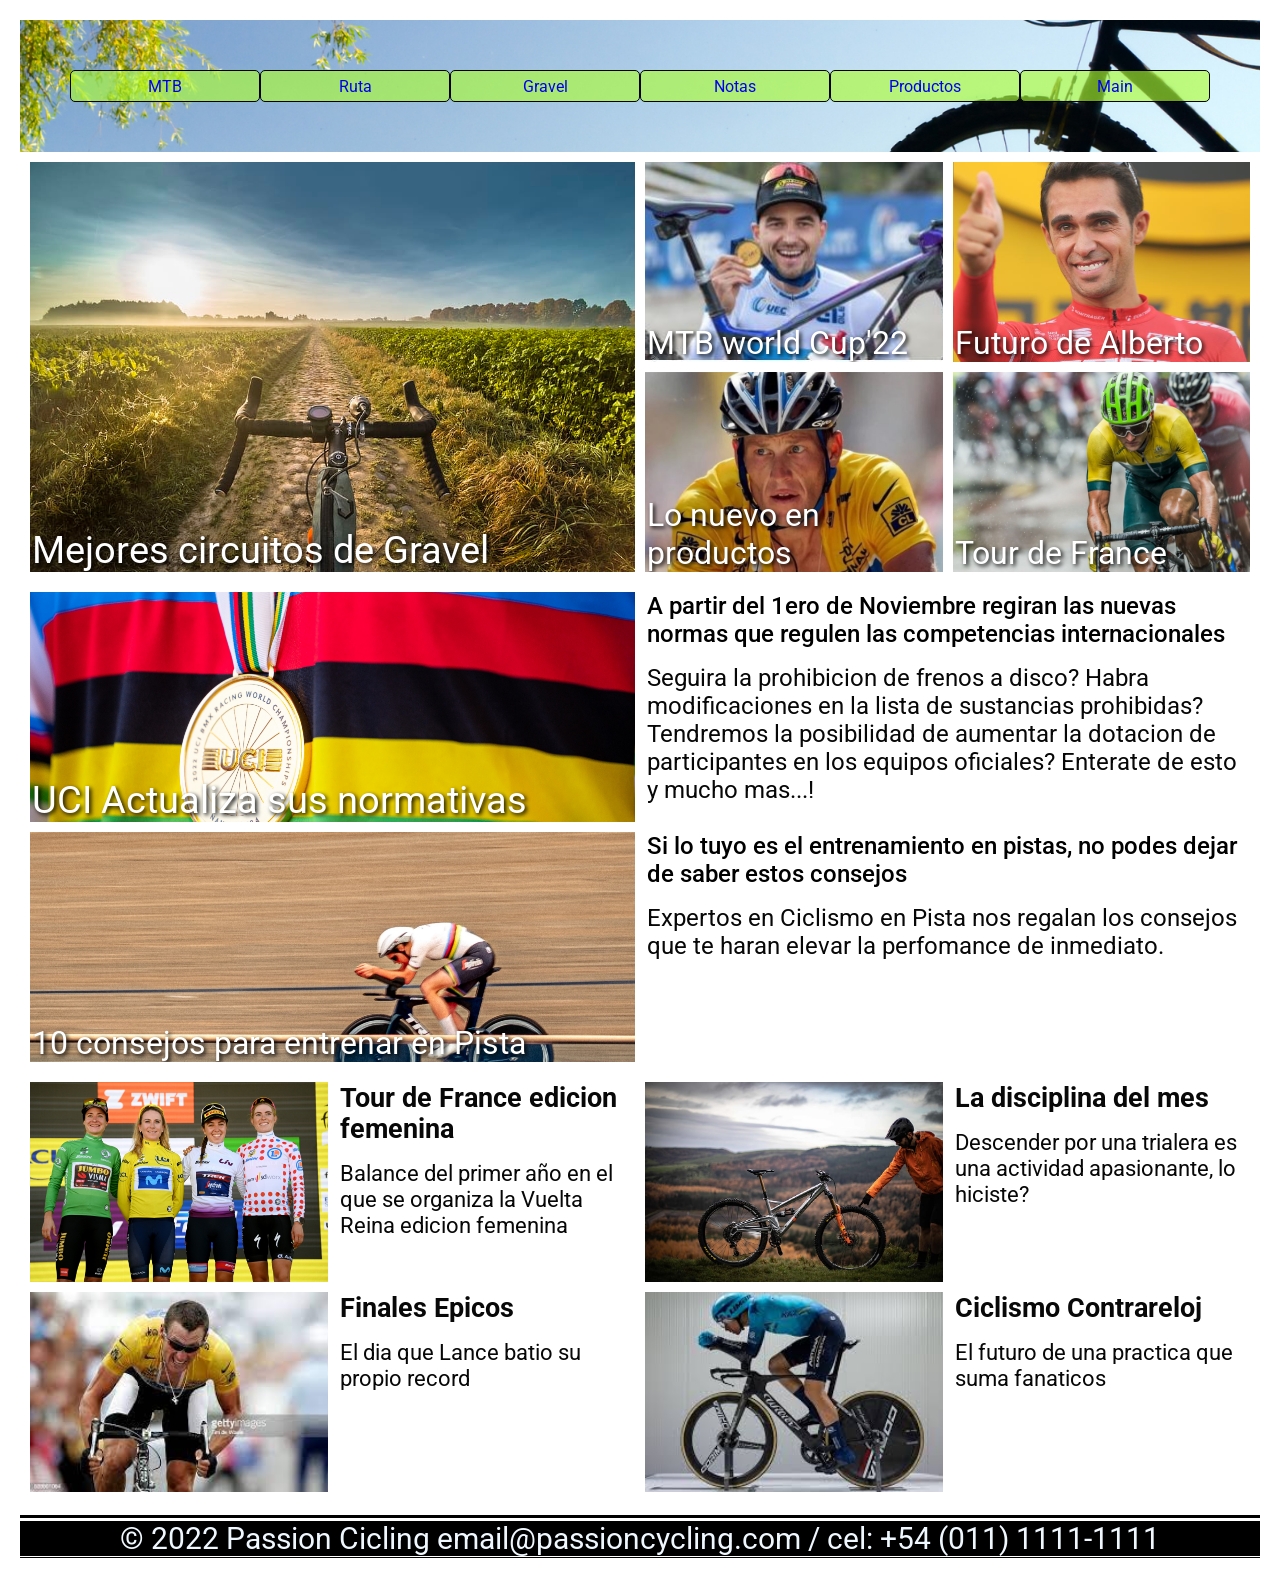
<file: index.html>
<!DOCTYPE html>
<html lang="en">
  <head>
    <meta charset="UTF-8" />
    <meta http-equiv="X-UA-Compatible" content="IE=edge" />
    <meta name="viewport" content="width=device-width, initial-scale=1.0" />
    <link rel="stylesheet" href="css/style.css" />
    <title>Passion Bikes</title>
    <link rel="shortcut icon" href="../img/cycling.png" />
    <link href="https://fonts.googleapis.com/css2?family=Crimson+Text:wght@600&family=Roboto&display=swap" rel="stylesheet">
    <meta name="descripcion" content="Todo lo que necesitas ver para estar informado acerca de lo ultimo en Ciclismo" />  
    <meta name="keywords" content="Ciclismo, cycling, biking, bicicleta, gravel, ciclismo de ruta, MTB, mountainbike, productos ciclismo, eventos ciclismo, carreras internacionales ciclsmo,  " />  
  </head>
  <body class="grid-container">
    <header>
      <nav>
        <ul class="navbar">
          <li class="indice"><a href="./html/mtb.html">MTB</a></li>
          <li class="indice"><a href="./html/ruta.html">Ruta</a></li>
          <li class="indice"><a href="./html/gravel.html">Gravel</a></li>
          <li class="indice"><a href="./html/notas.html">Notas</a></li>
          <li class="indice"><a href="./html/productos.html">Productos</a></li>
          <li class="indice"><a href="index.html">Main</a></li>
        </ul>
      </nav>
    </header>
    <!-- SECCION 1  -->
    <div class="sec1-container">
      <div class="sec1 sec1principal">
        <div class="sec1texto">
          <a href="/html/gravel.html"><p>Mejores circuitos de Gravel</p></a>
        </div>
      </div>
      <div class="sec1 sec1topleft">
        <div class="sec1texto">
          <a href="/html/mtb.html">MTB world Cup'22</a>
        </div>
      </div>
      <div class="sec1 sec1topright">
        <div class="sec1texto">
          <a href="/html/notas.html">Futuro de Alberto</a>
        </div>
      </div>
      <div class="sec1 sec1bottomleft">
        <div class="sec1texto">
          <a href="/html/productos.html">Lo nuevo en productos</a>
        </div>
      </div>
      <div class="sec1 sec1bottomright">
        <div class="sec1texto">
          <a href="/html/ruta.html">Tour de France</a>
        </div>
      </div>
    </div>

    <!-- SECCION 2 -->

    <div class="sec2-container">
      <div class="sec2 sec2izqarr">
        <div class="sec2textofoto">
          <a href="/html/ruta.html"><p>UCI Actualiza sus normativas</p></a>
        </div>
      </div>
      <div class="sec2 sec2iazqaba">
        <div class="sec2texto">
          <h2>A partir del 1ero de Noviembre regiran las nuevas normas que regulen las competencias internacionales</h2>
          <p class="texto2">Seguira la prohibicion de frenos a disco? Habra modificaciones en la lista de sustancias prohibidas? Tendremos la posibilidad de aumentar la dotacion de participantes en los equipos oficiales? Enterate de esto y mucho mas...!</p>
        </div>
      </div>
      <div class="sec2 sec2derechoarr">
        <div class="sec2textofoto">
          <a href="/html/notas.html">10 consejos para entrenar en Pista</a>
        </div>
      </div>
      <div class="sec2 sec2derechoaba">
        <div class="sec2texto">
          <h2>Si lo tuyo es el entrenamiento en pistas, no podes dejar de saber estos consejos</h2>
          <p class="texto2">Expertos en Ciclismo en Pista nos regalan los consejos que te haran elevar la perfomance de inmediato. </p>
        </div>
      </div>
      
      </div>
    </div>

    <!-- SECCION 3 -->

    <div class="sec3-container">
      <div class="sec3 sec3izqarr">
        <div class="sec3textofoto">
          <a href="/html/ruta.html"></a>
        </div>
      </div>
      <div class="sec3 sec3izqarrt">
        <div class="sec3texto">
          <a href="/html/mtb.html"><h5>Tour de France edicion femenina</h5></a>
          <a href="/html/mtb.html"><p class="texto3">Balance del primer año en el que se organiza la Vuelta Reina edicion femenina</p></a>
        </div>
      </div>
      <div class="sec3 sec3derechoarr">
        <div class="sec3textofoto">
          <a href="/html/notas.html"></a>
        </div>
      </div>
      <div class="sec3 sec3derechoabat">
        <div class="sec3texto">
          <a href="/html/gravel.html"><h5>La disciplina del mes</h5></a>
          <a href="/html/gravel.html"><p class="texto3">Descender por una trialera es una actividad apasionante, lo hiciste?</p></a>
        </div>
      </div>
      <div class="sec3 sec3izqaba">
        <div class="sec3textofoto">
          <a href="/html/notas.html"></a>
        </div>
      </div>
        <div class="sec3 sec3iazqabat">
          <div class="sec3texto">
            <a href="/html/productos.html"><h5>Finales Epicos</h5></a>
            <a href="/html/productos.html"><p class="texto3">El dia que Lance batio su propio record</p></a>
          </div>
        </div>
        <div class="sec3 sec3derechoaba">
          <div class="sec3textofoto">
            <a href="/html/notas.html"></a>
          </div>
        </div>
        <div class="sec3 sec3derechoabat">
          <div class="sec3texto">
            <a href="/html/ruta.html"><h5>Ciclismo Contrareloj</h5></a>
            <a href="/html/ruta.html"><p class="texto3">El futuro de una practica que suma fanaticos</p></>
          </div>
        </div>
      </div>
    </div>





    <!-- FOOTER -->

    <footer class="footer">
      <div>
        © 2022 Passion Cicling email@passioncycling.com / cel: +54 (011)
        1111-1111
      </div>
    </footer>
  </body>
</html>
</file>
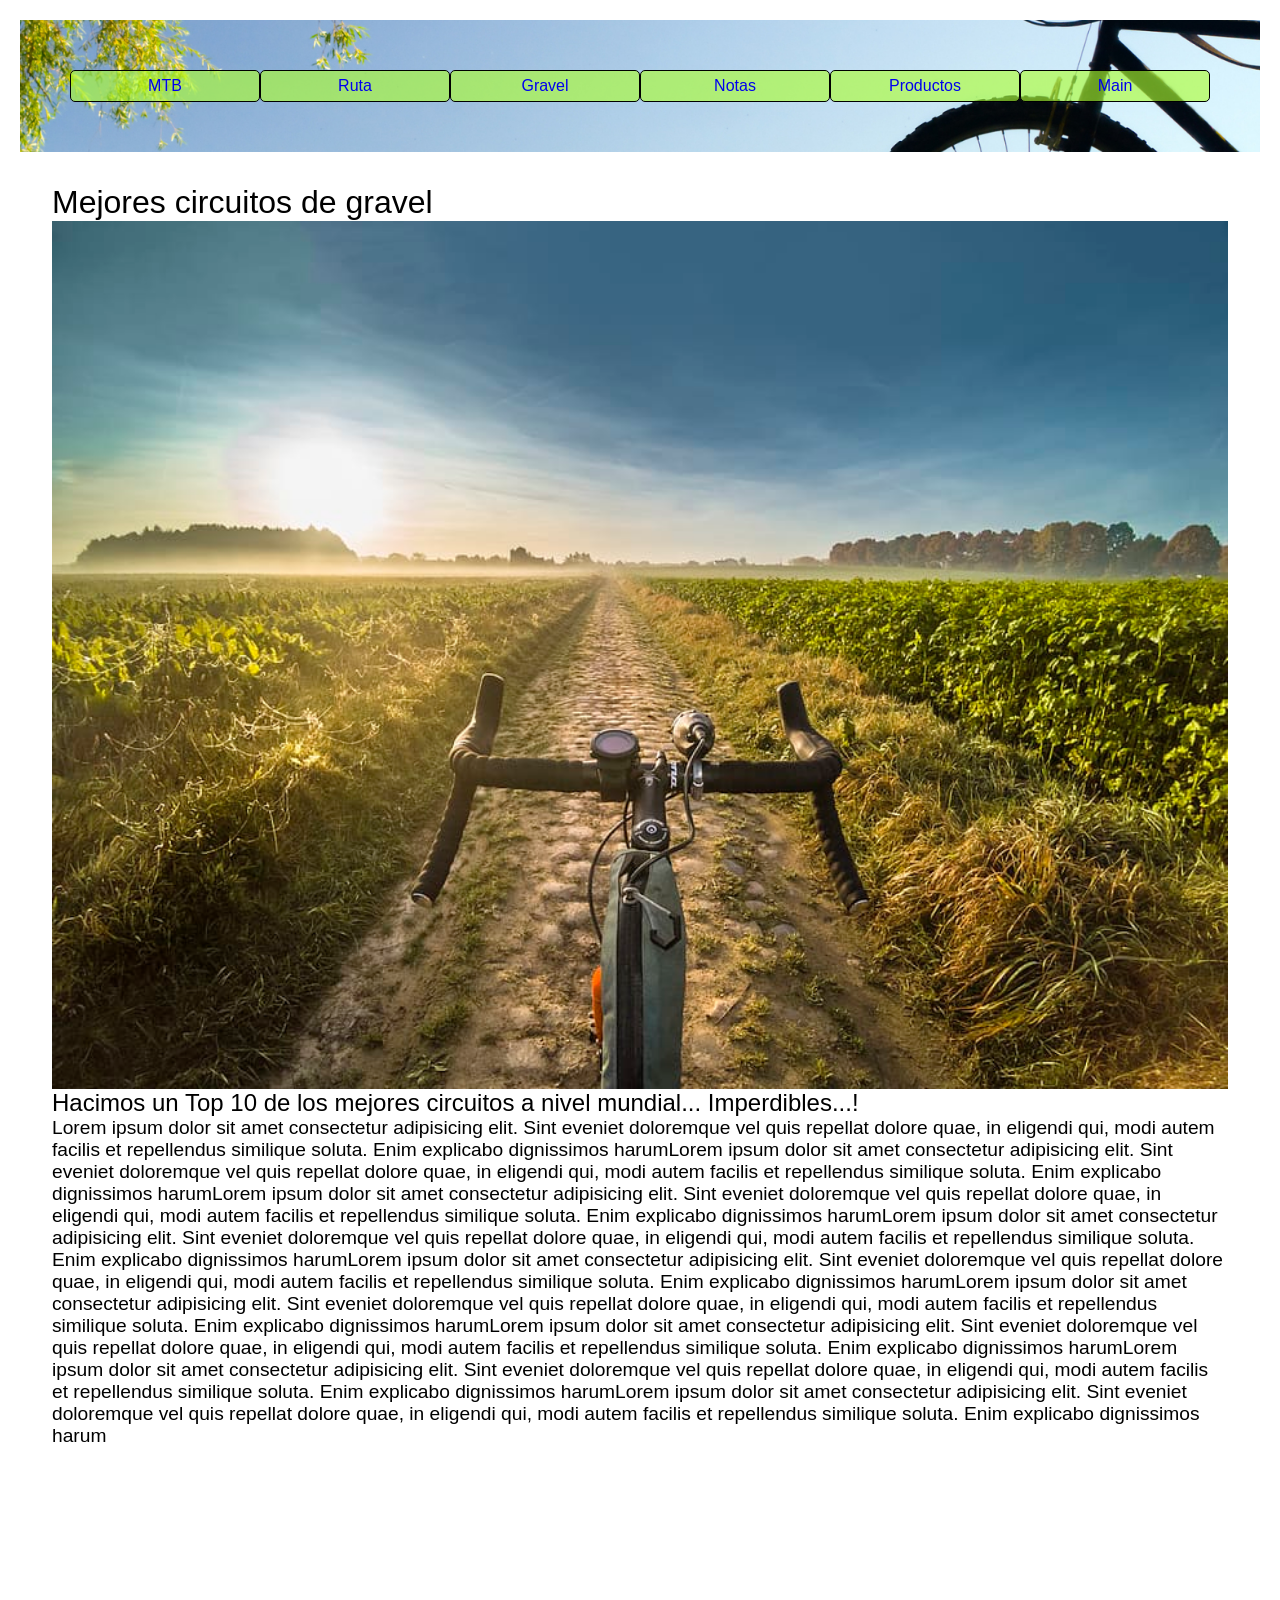
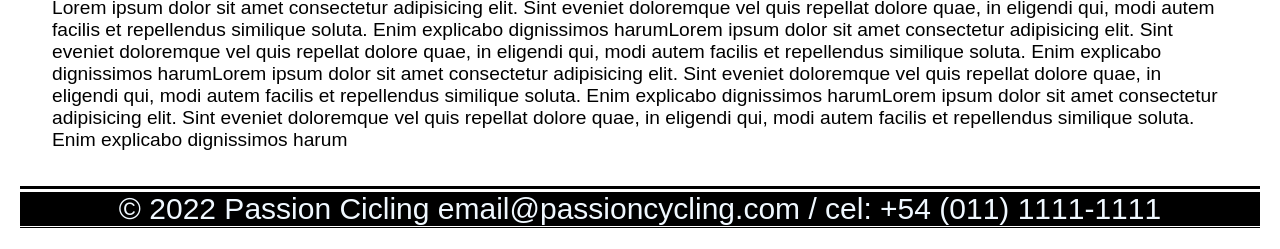
<file: html/gravel.html>
<!DOCTYPE html>
<html lang="en">
  <head>
    <meta charset="UTF-8" />
    <meta http-equiv="X-UA-Compatible" content="IE=edge" />
    <meta name="viewport" content="width=device-width, initial-scale=1.0" />
    <link rel="stylesheet" href="../css/style.css" />
    <title>Gravel</title>
    <link rel="shortcut icon" href="../img/cycling.png" />
    <link
      href="https://fonts.googleapis.com/css2?family=Crimson+Text:wght@600&display=swap"
      rel="stylesheet"/>
    <meta name="descripcion" content="Todo lo que necesitas ver para estar informado acerca de lo ultimo en Ciclismo" />  
    <meta name="keywords" content="Gravel, bicicletas grava, circuitos grava, circuitos gravel, componentes bicicletas grava, Ciclismo, cycling, biking, bicicleta, gravel, ciclismo de ruta, MTB, mountainbike, productos ciclismo, eventos ciclismo, carreras internacionales ciclsmo,  " />
  </head>
  <body class="grid-container">
    <header>
      <nav>
        <ul class="navbar">
          <li class="indice"><a href="mtb.html">MTB</a></li>
          <li class="indice"><a href="ruta.html">Ruta</a></li>
          <li class="indice"><a href="gravel.html">Gravel</a></li>
          <li class="indice"><a href="notas.html">Notas</a></li>
          <li class="indice"><a href="productos.html">Productos</a></li>
          <li class="indice"><a href="../index.html">Main</a></li>
        </ul>
      </nav>
    </header>
        <!-- NOTA 1  -->
 <div class="nota">
  <h1>Mejores circuitos de gravel</h1>  
  <img class="notaimg" src="../img/gravel.jpg" alt="">
  <h2>Hacimos un Top 10 de los mejores circuitos a nivel mundial... Imperdibles...!</h2>
  <p class="notatext"> Lorem ipsum dolor sit amet consectetur adipisicing elit. Sint eveniet doloremque vel quis repellat dolore quae, in eligendi qui, modi autem facilis et repellendus similique soluta. Enim explicabo dignissimos harumLorem ipsum dolor sit amet consectetur adipisicing elit. Sint eveniet doloremque vel quis repellat dolore quae, in eligendi qui, modi autem facilis et repellendus similique soluta. Enim explicabo dignissimos harumLorem ipsum dolor sit amet consectetur adipisicing elit. Sint eveniet doloremque vel quis repellat dolore quae, in eligendi qui, modi autem facilis et repellendus similique soluta. Enim explicabo dignissimos harumLorem ipsum dolor sit amet consectetur adipisicing elit. Sint eveniet doloremque vel quis repellat dolore quae, in eligendi qui, modi autem facilis et repellendus similique soluta. Enim explicabo dignissimos harumLorem ipsum dolor sit amet consectetur adipisicing elit. Sint eveniet doloremque vel quis repellat dolore quae, in eligendi qui, modi autem facilis et repellendus similique soluta. Enim explicabo dignissimos harumLorem ipsum dolor sit amet consectetur adipisicing elit. Sint eveniet doloremque vel quis repellat dolore quae, in eligendi qui, modi autem facilis et repellendus similique soluta. Enim explicabo dignissimos harumLorem ipsum dolor sit amet consectetur adipisicing elit. Sint eveniet doloremque vel quis repellat dolore quae, in eligendi qui, modi autem facilis et repellendus similique soluta. Enim explicabo dignissimos harumLorem ipsum dolor sit amet consectetur adipisicing elit. Sint eveniet doloremque vel quis repellat dolore quae, in eligendi qui, modi autem facilis et repellendus similique soluta. Enim explicabo dignissimos harumLorem ipsum dolor sit amet consectetur adipisicing elit. Sint eveniet doloremque vel quis repellat dolore quae, in eligendi qui, modi autem facilis et repellendus similique soluta. Enim explicabo dignissimos harum</p>
  <iframe class="notavid" width="1675" height="668" src="https://www.youtube.com/embed/Bcrky9sw02w" title="You'll Want A Gravel Bike After Watching This" frameborder="0" allow="accelerometer; autoplay; clipboard-write; encrypted-media; gyroscope; picture-in-picture" allowfullscreen></iframe>
  <p class="notatext"> Lorem ipsum dolor sit amet consectetur adipisicing elit. Sint eveniet doloremque vel quis repellat dolore quae, in eligendi qui, modi autem facilis et repellendus similique soluta. Enim explicabo dignissimos harumLorem ipsum dolor sit amet consectetur adipisicing elit. Sint eveniet doloremque vel quis repellat dolore quae, in eligendi qui, modi autem facilis et repellendus similique soluta. Enim explicabo dignissimos harumLorem ipsum dolor sit amet consectetur adipisicing elit. Sint eveniet doloremque vel quis repellat dolore quae, in eligendi qui, modi autem facilis et repellendus similique soluta. Enim explicabo dignissimos harumLorem ipsum dolor sit amet consectetur adipisicing elit. Sint eveniet doloremque vel quis repellat dolore quae, in eligendi qui, modi autem facilis et repellendus similique soluta. Enim explicabo dignissimos harum</p>
 </div>
    <!-- NOTA 2 -->
    <!-- NOTA 3 -->
    <!-- NOTA 4 -->

    <footer class="footer">
      <div>
        © 2022 Passion Cicling email@passioncycling.com / cel: +54 (011)
        1111-1111
      </div>
    </footer>
  </body>
</html>
</file>
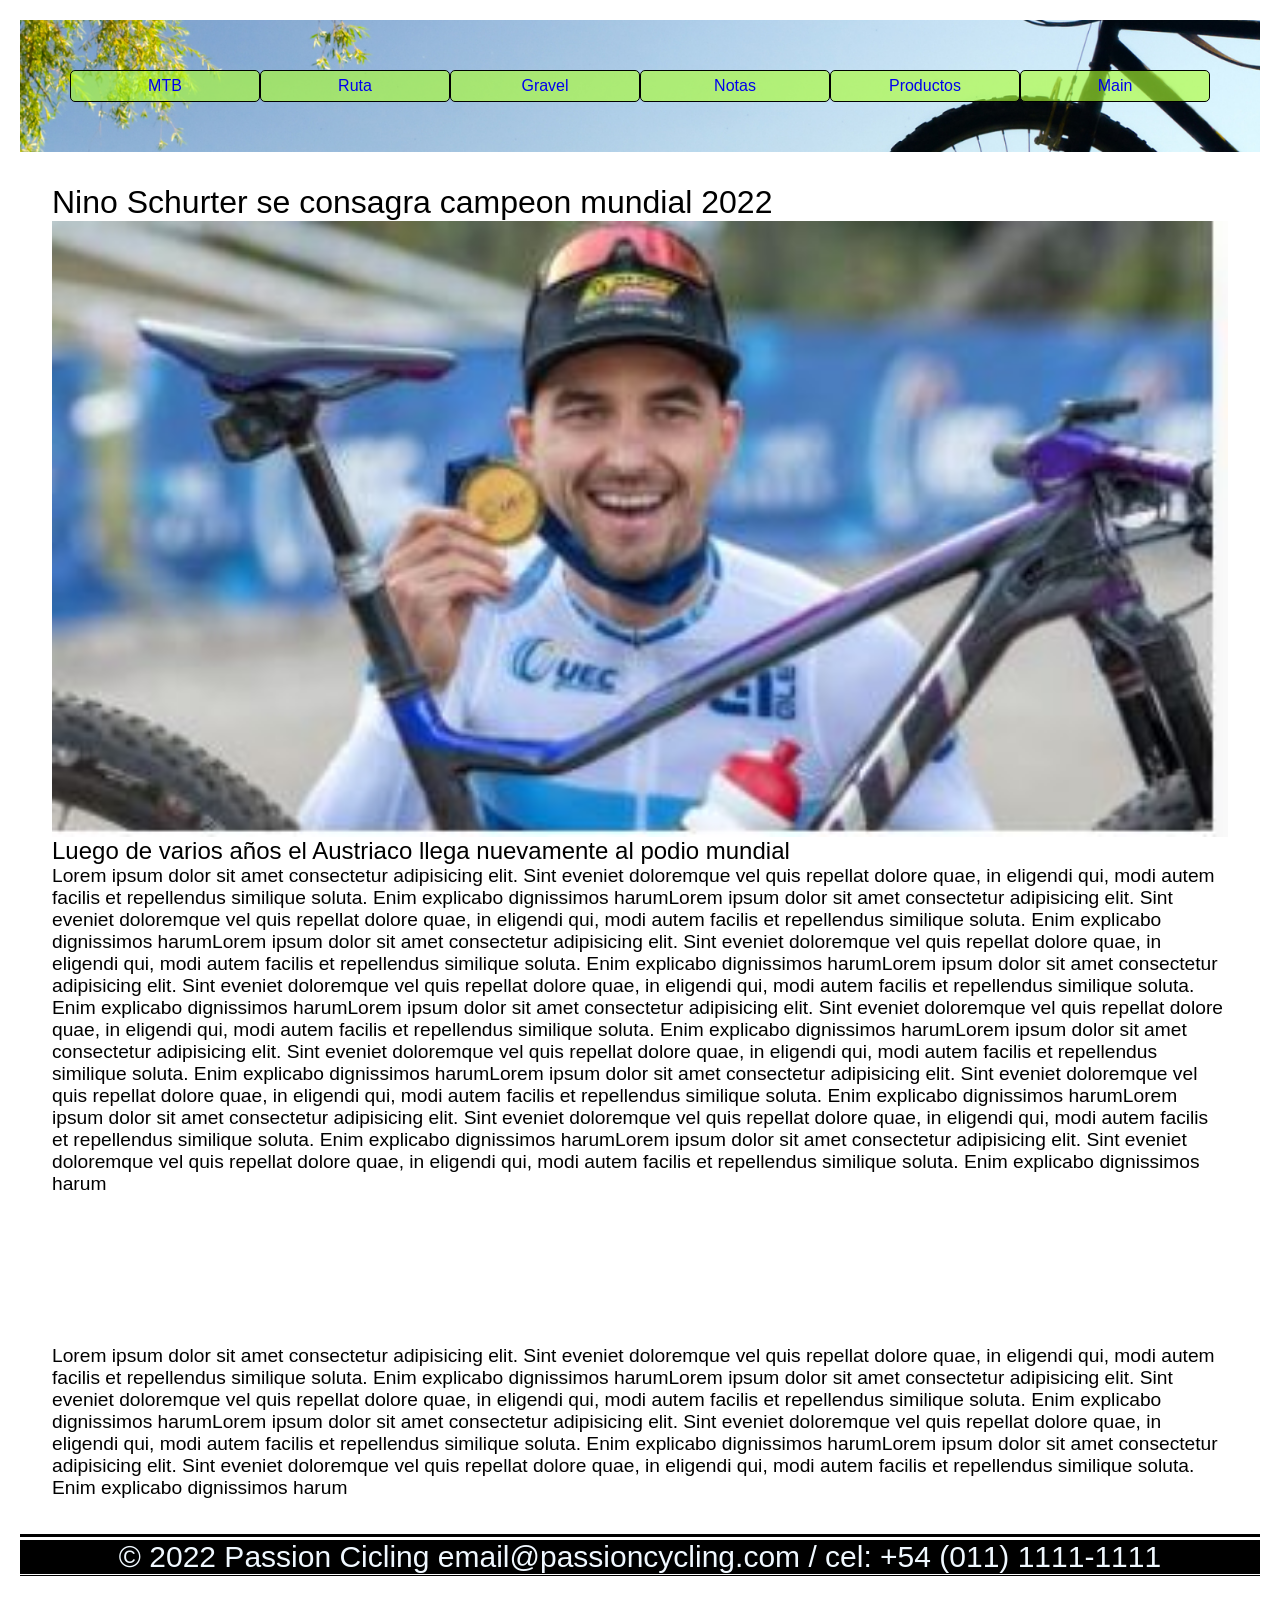
<file: html/mtb.html>
<!DOCTYPE html>
<html lang="en">
  <head>
    <meta charset="UTF-8" />
    <meta http-equiv="X-UA-Compatible" content="IE=edge" />
    <meta name="viewport" content="width=device-width, initial-scale=1.0" />
    <link rel="stylesheet" href="../css/style.css" />
    <title>MTB - Mountain Bike</title>
    <link rel="shortcut icon" href="../img/cycling.png" />
    <link
      href="https://fonts.googleapis.com/css2?family=Crimson+Text:wght@600&display=swap"
      rel="stylesheet"/>
    <meta name="descripcion" content="Todo lo que necesitas ver para estar informado acerca de lo ultimo en Ciclismo" />  
    <meta name="keywords" content="MTB, campeonatos MTB, BTT, bicicletas todo terreno, ruedas anchas, ruedas gordas, Ciclismo, cycling, biking, bicicleta, gravel, ciclismo de ruta, MTB, mountainbike, productos ciclismo, eventos ciclismo, carreras internacionales ciclsmo,  " />

  </head>
  <body class="grid-container">
    <header>
      <nav>
        <ul class="navbar">
          <li class="indice"><a href="mtb.html">MTB</a></li>
          <li class="indice"><a href="ruta.html">Ruta</a></li>
          <li class="indice"><a href="gravel.html">Gravel</a></li>
          <li class="indice"><a href="notas.html">Notas</a></li>
          <li class="indice"><a href="productos.html">Productos</a></li>
          <li class="indice"><a href="../index.html">Main</a></li>
        </ul>
      </nav>
    </header>
    <!-- NOTA 1  -->
 <div class="nota">
  <h1>Nino Schurter se consagra campeon mundial 2022</h1>  
  <img class="notaimg" src="../img/nino.jpg" alt="">
  <h2>Luego de varios años el Austriaco llega nuevamente al podio mundial</h2>
  <p class="notatext"> Lorem ipsum dolor sit amet consectetur adipisicing elit. Sint eveniet doloremque vel quis repellat dolore quae, in eligendi qui, modi autem facilis et repellendus similique soluta. Enim explicabo dignissimos harumLorem ipsum dolor sit amet consectetur adipisicing elit. Sint eveniet doloremque vel quis repellat dolore quae, in eligendi qui, modi autem facilis et repellendus similique soluta. Enim explicabo dignissimos harumLorem ipsum dolor sit amet consectetur adipisicing elit. Sint eveniet doloremque vel quis repellat dolore quae, in eligendi qui, modi autem facilis et repellendus similique soluta. Enim explicabo dignissimos harumLorem ipsum dolor sit amet consectetur adipisicing elit. Sint eveniet doloremque vel quis repellat dolore quae, in eligendi qui, modi autem facilis et repellendus similique soluta. Enim explicabo dignissimos harumLorem ipsum dolor sit amet consectetur adipisicing elit. Sint eveniet doloremque vel quis repellat dolore quae, in eligendi qui, modi autem facilis et repellendus similique soluta. Enim explicabo dignissimos harumLorem ipsum dolor sit amet consectetur adipisicing elit. Sint eveniet doloremque vel quis repellat dolore quae, in eligendi qui, modi autem facilis et repellendus similique soluta. Enim explicabo dignissimos harumLorem ipsum dolor sit amet consectetur adipisicing elit. Sint eveniet doloremque vel quis repellat dolore quae, in eligendi qui, modi autem facilis et repellendus similique soluta. Enim explicabo dignissimos harumLorem ipsum dolor sit amet consectetur adipisicing elit. Sint eveniet doloremque vel quis repellat dolore quae, in eligendi qui, modi autem facilis et repellendus similique soluta. Enim explicabo dignissimos harumLorem ipsum dolor sit amet consectetur adipisicing elit. Sint eveniet doloremque vel quis repellat dolore quae, in eligendi qui, modi autem facilis et repellendus similique soluta. Enim explicabo dignissimos harum</p>
  <iframe class="notavid" width="1253" height="705" src="https://www.youtube.com/embed/aVLs0xXiezM" title="Round 2 - Men Elite XCO Petropolis Highlights | 2022 Mercedes-Benz UCI MTB World Cup" frameborder="0" allow="accelerometer; autoplay; clipboard-write; encrypted-media; gyroscope; picture-in-picture" allowfullscreen></iframe>
  <p class="notatext"> Lorem ipsum dolor sit amet consectetur adipisicing elit. Sint eveniet doloremque vel quis repellat dolore quae, in eligendi qui, modi autem facilis et repellendus similique soluta. Enim explicabo dignissimos harumLorem ipsum dolor sit amet consectetur adipisicing elit. Sint eveniet doloremque vel quis repellat dolore quae, in eligendi qui, modi autem facilis et repellendus similique soluta. Enim explicabo dignissimos harumLorem ipsum dolor sit amet consectetur adipisicing elit. Sint eveniet doloremque vel quis repellat dolore quae, in eligendi qui, modi autem facilis et repellendus similique soluta. Enim explicabo dignissimos harumLorem ipsum dolor sit amet consectetur adipisicing elit. Sint eveniet doloremque vel quis repellat dolore quae, in eligendi qui, modi autem facilis et repellendus similique soluta. Enim explicabo dignissimos harum</p>
 </div>
    <!-- NOTA 2 -->
    <!-- NOTA 3 -->
    <!-- NOTA 4 -->

    <footer class="footer">
      <div>
        © 2022 Passion Cicling email@passioncycling.com / cel: +54 (011)
        1111-1111
      </div>
    </footer>
  </body>
</html>
</file>
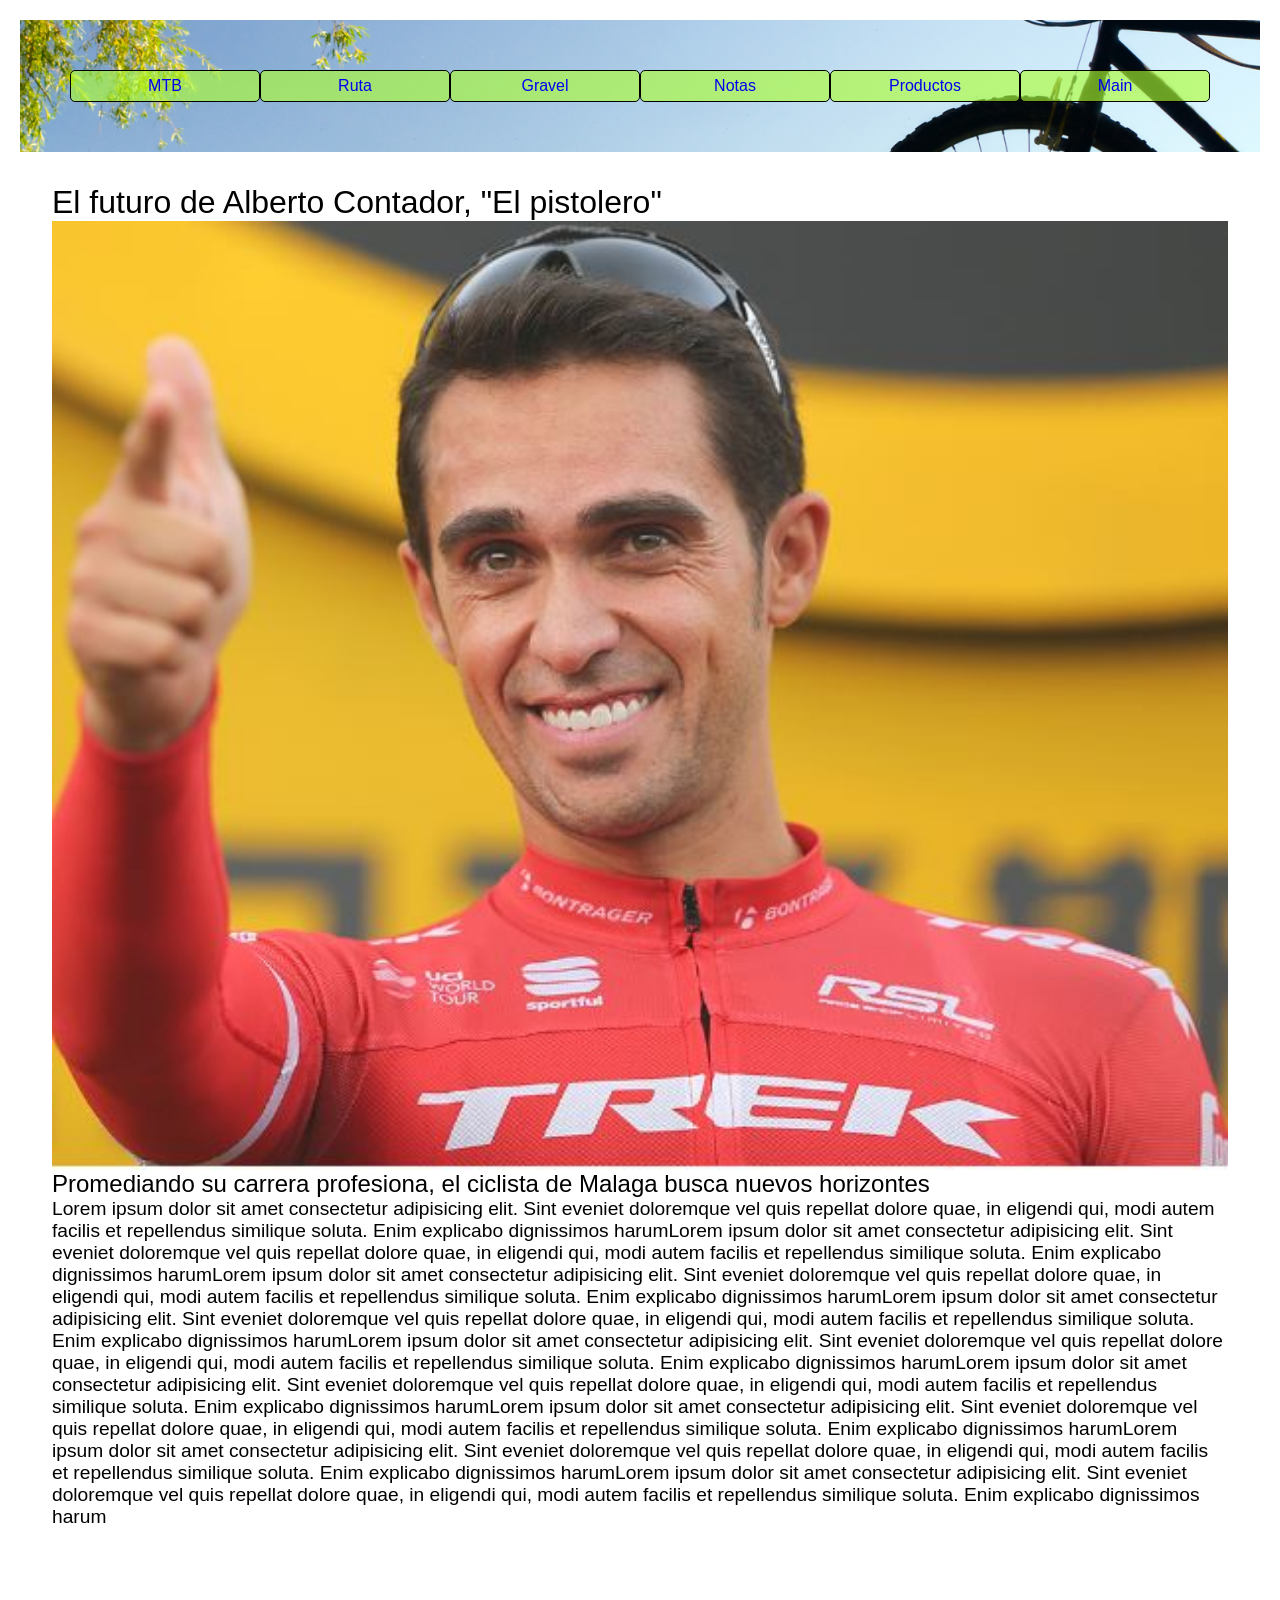
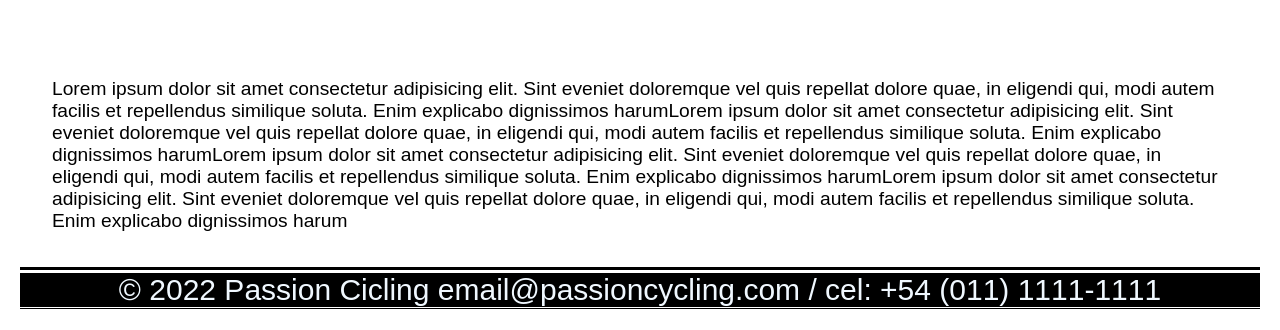
<file: html/notas.html>
<!DOCTYPE html>
<html lang="en">
  <head>
    <meta charset="UTF-8" />
    <meta http-equiv="X-UA-Compatible" content="IE=edge" />
    <meta name="viewport" content="width=device-width, initial-scale=1.0" />
    <link rel="stylesheet" href="../css/style.css" />
    <title>Notas Ciclismo</title>
    <link rel="shortcut icon" href="../img/cycling.png" />
    <link
      href="https://fonts.googleapis.com/css2?family=Crimson+Text:wght@600&display=swap"
      rel="stylesheet"/>
    <meta name="descripcion" content="Todo lo que necesitas ver para estar informado acerca de lo ultimo en Ciclismo" />  
    <meta name="keywords" content="Noticias Ciclismo, novedades ciclismo, aprendizaje ciclismo, tips ciclismo, cycling, biking, bicicleta, gravel, ciclismo de ruta, MTB, mountainbike, productos ciclismo, eventos ciclismo, carreras internacionales ciclsmo,  " />

  </head>
  <body class="grid-container">
    <header>
      <nav>
        <ul class="navbar">
          <li class="indice"><a href="mtb.html">MTB</a></li>
          <li class="indice"><a href="ruta.html">Ruta</a></li>
          <li class="indice"><a href="gravel.html">Gravel</a></li>
          <li class="indice"><a href="notas.html">Notas</a></li>
          <li class="indice"><a href="productos.html">Productos</a></li>
          <li class="indice"><a href="../index.html">Main</a></li>
        </ul>
      </nav>
    </header>
     <!-- NOTA 1  -->
     <div class="nota">
      <h1>El futuro de Alberto Contador, "El pistolero"</h1>  
      <img class="notaimg" src="../img/alberto.jpg" alt="">
      <h2>Promediando su carrera profesiona, el ciclista de Malaga busca nuevos horizontes</h2>
      <p class="notatext"> Lorem ipsum dolor sit amet consectetur adipisicing elit. Sint eveniet doloremque vel quis repellat dolore quae, in eligendi qui, modi autem facilis et repellendus similique soluta. Enim explicabo dignissimos harumLorem ipsum dolor sit amet consectetur adipisicing elit. Sint eveniet doloremque vel quis repellat dolore quae, in eligendi qui, modi autem facilis et repellendus similique soluta. Enim explicabo dignissimos harumLorem ipsum dolor sit amet consectetur adipisicing elit. Sint eveniet doloremque vel quis repellat dolore quae, in eligendi qui, modi autem facilis et repellendus similique soluta. Enim explicabo dignissimos harumLorem ipsum dolor sit amet consectetur adipisicing elit. Sint eveniet doloremque vel quis repellat dolore quae, in eligendi qui, modi autem facilis et repellendus similique soluta. Enim explicabo dignissimos harumLorem ipsum dolor sit amet consectetur adipisicing elit. Sint eveniet doloremque vel quis repellat dolore quae, in eligendi qui, modi autem facilis et repellendus similique soluta. Enim explicabo dignissimos harumLorem ipsum dolor sit amet consectetur adipisicing elit. Sint eveniet doloremque vel quis repellat dolore quae, in eligendi qui, modi autem facilis et repellendus similique soluta. Enim explicabo dignissimos harumLorem ipsum dolor sit amet consectetur adipisicing elit. Sint eveniet doloremque vel quis repellat dolore quae, in eligendi qui, modi autem facilis et repellendus similique soluta. Enim explicabo dignissimos harumLorem ipsum dolor sit amet consectetur adipisicing elit. Sint eveniet doloremque vel quis repellat dolore quae, in eligendi qui, modi autem facilis et repellendus similique soluta. Enim explicabo dignissimos harumLorem ipsum dolor sit amet consectetur adipisicing elit. Sint eveniet doloremque vel quis repellat dolore quae, in eligendi qui, modi autem facilis et repellendus similique soluta. Enim explicabo dignissimos harum</p>
      <iframe class="notavid" width="1675" height="668" src="https://www.youtube.com/embed/PvpryeyLQ0k" title="Contador vs Froome, armstrong y schleck | Mejores ataques" frameborder="0" allow="accelerometer; autoplay; clipboard-write; encrypted-media; gyroscope; picture-in-picture" allowfullscreen></iframe>
      <p class="notatext"> Lorem ipsum dolor sit amet consectetur adipisicing elit. Sint eveniet doloremque vel quis repellat dolore quae, in eligendi qui, modi autem facilis et repellendus similique soluta. Enim explicabo dignissimos harumLorem ipsum dolor sit amet consectetur adipisicing elit. Sint eveniet doloremque vel quis repellat dolore quae, in eligendi qui, modi autem facilis et repellendus similique soluta. Enim explicabo dignissimos harumLorem ipsum dolor sit amet consectetur adipisicing elit. Sint eveniet doloremque vel quis repellat dolore quae, in eligendi qui, modi autem facilis et repellendus similique soluta. Enim explicabo dignissimos harumLorem ipsum dolor sit amet consectetur adipisicing elit. Sint eveniet doloremque vel quis repellat dolore quae, in eligendi qui, modi autem facilis et repellendus similique soluta. Enim explicabo dignissimos harum</p>
     </div>
        <!-- NOTA 2 -->
        <!-- NOTA 3 -->
        <!-- NOTA 4 -->
    <footer class="footer">
      <div>
        © 2022 Passion Cicling email@passioncycling.com / cel: +54 (011)
        1111-1111
      </div>
    </footer>
  </body>
</html>
</file>
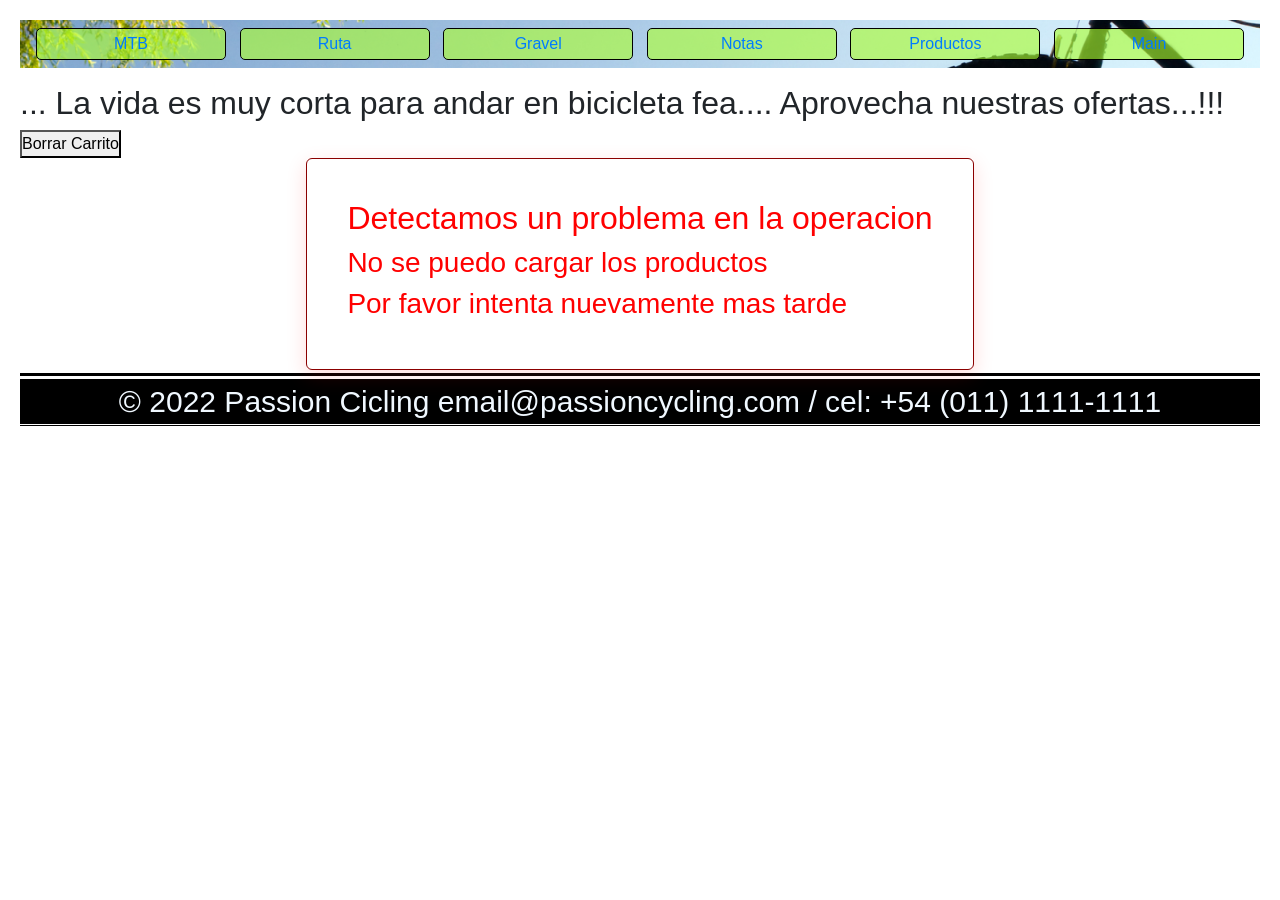
<file: html/productos.html>
<!DOCTYPE html>
<html lang="en">
  <head>
    <meta charset="UTF-8" />
    <meta http-equiv="X-UA-Compatible" content="IE=edge" />
    <meta name="viewport" content="width=device-width, initial-scale=1.0" />
 
 
    <!-- CSS boostrap -->

 <link
 href="https://cdn.jsdelivr.net/npm/bootstrap@5.2.0/dist/css/bootstrap.min.css"
 rel="stylesheet"
 integrity="sha384-gH2yIJqKdNHPEq0n4Mqa/HGKIhSkIHeL5AyhkYV8i59U5AR6csBvApHHNl/vI1Bx"
 crossorigin="anonymous"
/>

<!-- JAvascript bootstrap-->

<script
 defer
 src="https://cdn.jsdelivr.net/npm/bootstrap@5.2.0/dist/js/bootstrap.bundle.min.js"
 integrity="sha384-A3rJD856KowSb7dwlZdYEkO39Gagi7vIsF0jrRAoQmDKKtQBHUuLZ9AsSv4jD4Xa"
 crossorigin="anonymous"
></script>
 
 
 
    <link rel="stylesheet" href="../css/style.css" />
    <title>Productos Ciclismo</title>
    <link rel="shortcut icon" href="../img/cycling.png" />
    <link
      href="https://fonts.googleapis.com/css2?family=Crimson+Text:wght@600&display=swap"
      rel="stylesheet"/>
    <meta name="descripcion" content="Todo lo que necesitas ver para estar informado acerca de lo ultimo en Ciclismo" />  
    <meta name="keywords" content="Productos ciclismo, productos novedosos ciclismo, productos indispensables ciclismo, Ciclismo, cycling, biking, bicicleta, gravel, ciclismo de ruta, MTB, mountainbike, productos ciclismo, eventos ciclismo, carreras internacionales ciclsmo,  " />
    <link rel="stylesheet" href="https://cdn.jsdelivr.net/npm/bootstrap@4.3.1/dist/css/bootstrap.min.css"
    integrity="sha384-ggOyR0iXCbMQv3Xipma34MD+dH/1fQ784/j6cY/iJTQUOhcWr7x9JvoRxT2MZw1T" crossorigin="anonymous">
<script src="https://code.jquery.com/jquery-3.3.1.slim.min.js"
    integrity="sha384-q8i/X+965DzO0rT7abK41JStQIAqVgRVzpbzo5smXKp4YfRvH+8abtTE1Pi6jizo"
    crossorigin="anonymous"></script>
<script src="https://cdn.jsdelivr.net/npm/popper.js@1.14.7/dist/umd/popper.min.js"
    integrity="sha384-UO2eT0CpHqdSJQ6hJty5KVphtPhzWj9WO1clHTMGa3JDZwrnQq4sF86dIHNDz0W1"
    crossorigin="anonymous"></script>
<script src="https://cdn.jsdelivr.net/npm/bootstrap@4.3.1/dist/js/bootstrap.min.js"
    integrity="sha384-JjSmVgyd0p3pXB1rRibZUAYoIIy6OrQ6VrjIEaFf/nJGzIxFDsf4x0xIM+B07jRM"
    crossorigin="anonymous"></script>



    
    <script src="../js/productos.js"></script>
    <script src="../js/armo.js"></script>
    <script defer src="../js/cart.js"></script>

  </head>
  <body class="grid-container">
    <header>
      <nav>
        <ul class="navbar">
          <li class="indice"><a href="mtb.html">MTB</a></li>
          <li class="indice"><a href="ruta.html">Ruta</a></li>
          <li class="indice"><a href="gravel.html">Gravel</a></li>
          <li class="indice"><a href="notas.html">Notas</a></li>
          <li class="indice"><a href="productos.html">Productos</a></li>
          <li class="indice"><a href="../index.html">Main</a></li>
        </ul>
      </nav>
    </header>

<h2>... La vida es muy corta para andar en bicicleta fea.... Aprovecha nuestras ofertas...!!!</h2>

<div class="align-self-center w-75">
    <table id="tablaCarrito" class="table align-self-center text-center" style="display: none">
          <thead>
              <tr>
                <th>Producto</th>
                <th>Precio</th>
              </tr>
          </thead>
          <tbody id="contenidoCarrito">
            
            <!-- Contenido JS -->
            <!-- <tr>
              <td>bicicleta</td>
              <td>precio bicicleta</td>
            </tr>
            <tr>
              <td>total</td>
              <td>precio total</td>
            </tr> -->
          </tbody>
    </table>

</div>
<button id="borroCarrito">Borrar Carrito </button>

  <main>
  <div class="container">
  </div>
</main>


<!-- <img src="../img/mtb1.jpg" alt="mtb">
<img src="../img/mtb2.JPG" alt="mtb">
<img src="../img/mtb3.JPG" alt="mtb">
<img src="../img/ruta1.JPG" alt="ruta">
<img src="../img/ruta2.JPG" alt="ruta">
<img src="../img/ruta3.JPG" alt="ruta">
<img src="../img/tria1.JPG" alt="tria">
<img src="../img/tria2.JPG" alt="tria">
<img src="../img/tria3.JPG" alt="tria"> --> 


      <footer class="footer">
      <div>
        © 2022 Passion Cicling email@passioncycling.com / cel: +54 (011)
        1111-1111
      </div>
    </footer>
  </body>
</html>
</file>
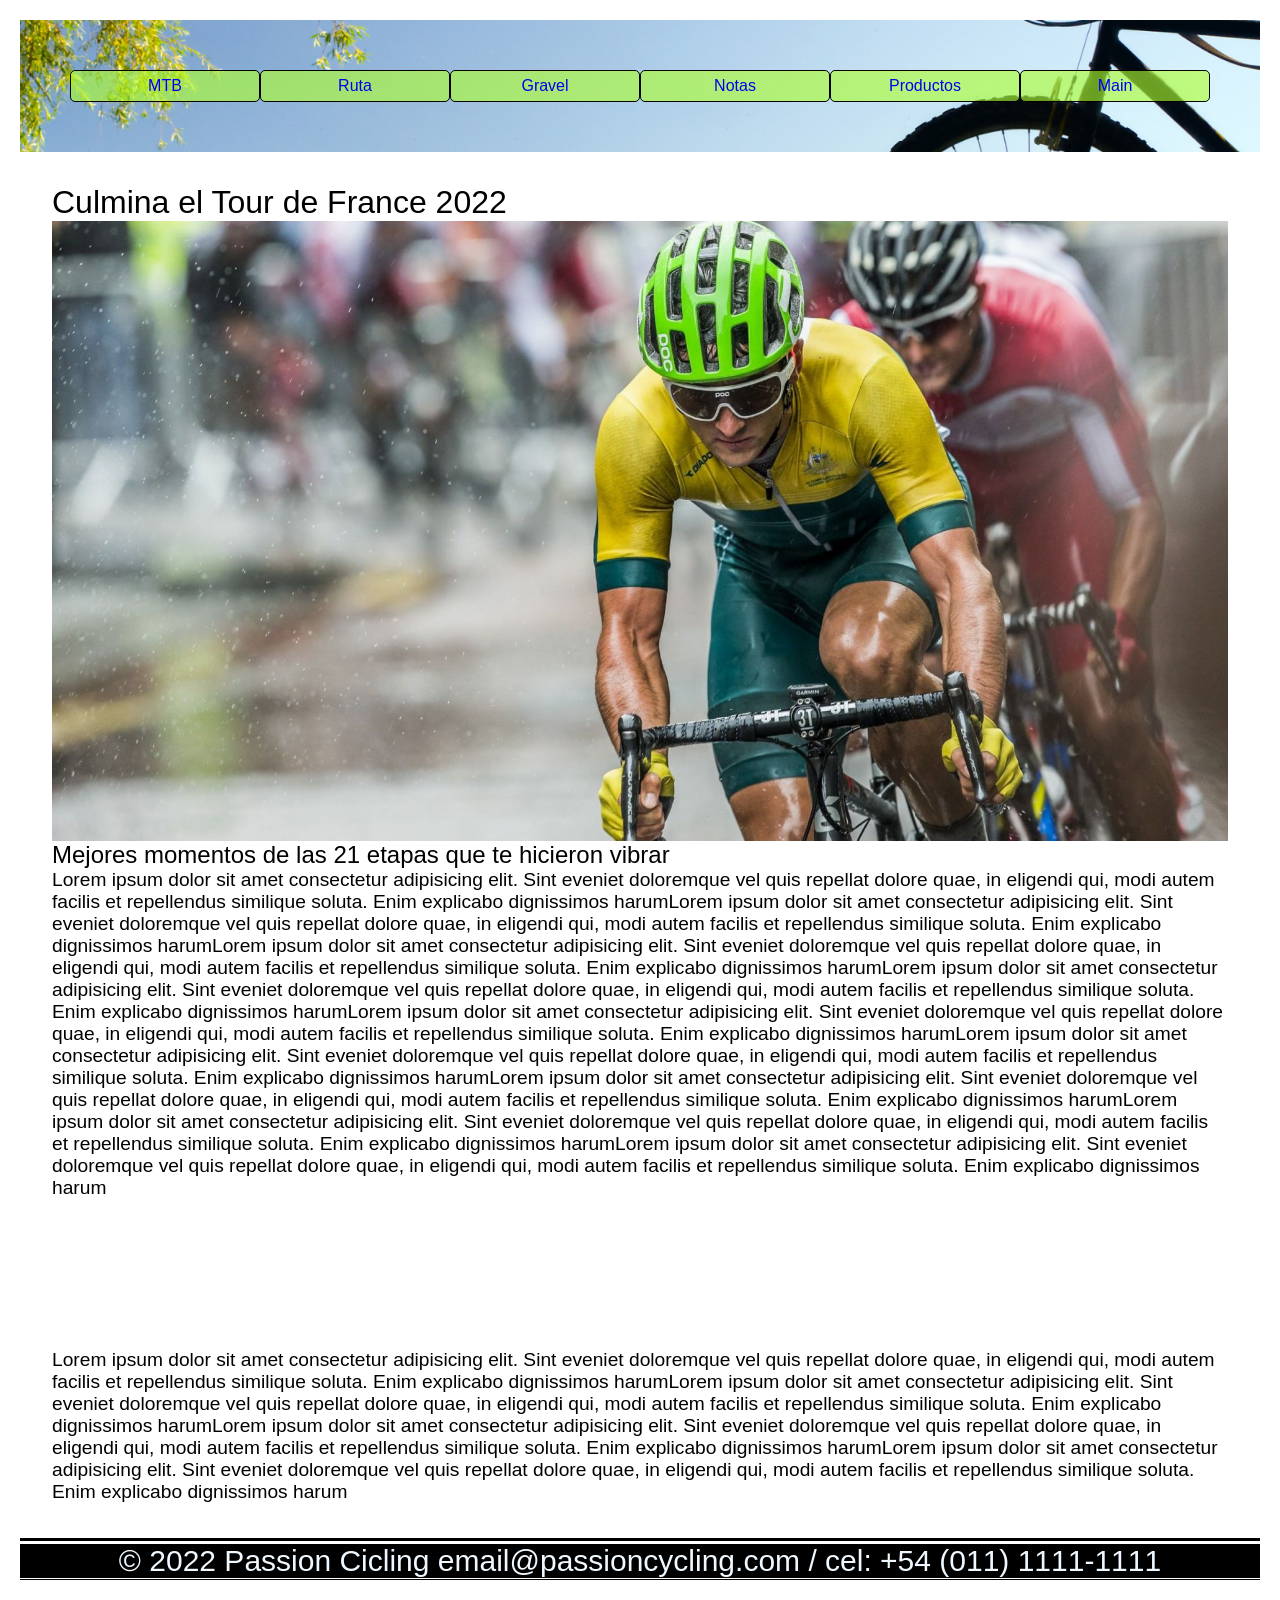
<file: html/ruta.html>
<!DOCTYPE html>
<html lang="en">
  <head>
    <meta charset="UTF-8" />
    <meta http-equiv="X-UA-Compatible" content="IE=edge" />
    <meta name="viewport" content="width=device-width, initial-scale=1.0" />
    <link rel="stylesheet" href="../css/style.css" />
    <title>Ciclismo de Ruta</title>
    <link rel="shortcut icon" href="../img/cycling.png" />
    <link
      href="https://fonts.googleapis.com/css2?family=Crimson+Text:wght@600&display=swap"
      rel="stylesheet"/>
    <meta name="descripcion" content="Todo lo que necesitas ver para estar informado acerca de lo ultimo en Ciclismo"/>  
    <meta name="keywords" content="Rutera, Bicicleta de ruta, Campeonatos ciclismo ruta, Road bike, Road cycling, road circuits, road championship, Ciclismo, cycling, biking, bicicleta, gravel, ciclismo de ruta, MTB, mountainbike, productos ciclismo, eventos ciclismo, carreras internacionales ciclsmo,  "/>

  </head>
  <body class="grid-container">
    <header>
      <nav>
        <ul class="navbar">
          <li class="indice"><a href="mtb.html">MTB</a></li>
          <li class="indice"><a href="ruta.html">Ruta</a></li>
          <li class="indice"><a href="gravel.html">Gravel</a></li>
          <li class="indice"><a href="notas.html">Notas</a></li>
          <li class="indice"><a href="productos.html">Productos</a></li>
          <li class="indice"><a href="../index.html">Main</a></li>
        </ul>
      </nav>
    </header>
     <!-- NOTA 1  -->
     <div class="nota">
      <h1>Culmina el Tour de France 2022</h1>  
      <img class="notaimg" src="../img/llueve.jpg" alt="">
      <h2>Mejores momentos de las 21 etapas que te hicieron vibrar</h2>
      <p class="notatext"> Lorem ipsum dolor sit amet consectetur adipisicing elit. Sint eveniet doloremque vel quis repellat dolore quae, in eligendi qui, modi autem facilis et repellendus similique soluta. Enim explicabo dignissimos harumLorem ipsum dolor sit amet consectetur adipisicing elit. Sint eveniet doloremque vel quis repellat dolore quae, in eligendi qui, modi autem facilis et repellendus similique soluta. Enim explicabo dignissimos harumLorem ipsum dolor sit amet consectetur adipisicing elit. Sint eveniet doloremque vel quis repellat dolore quae, in eligendi qui, modi autem facilis et repellendus similique soluta. Enim explicabo dignissimos harumLorem ipsum dolor sit amet consectetur adipisicing elit. Sint eveniet doloremque vel quis repellat dolore quae, in eligendi qui, modi autem facilis et repellendus similique soluta. Enim explicabo dignissimos harumLorem ipsum dolor sit amet consectetur adipisicing elit. Sint eveniet doloremque vel quis repellat dolore quae, in eligendi qui, modi autem facilis et repellendus similique soluta. Enim explicabo dignissimos harumLorem ipsum dolor sit amet consectetur adipisicing elit. Sint eveniet doloremque vel quis repellat dolore quae, in eligendi qui, modi autem facilis et repellendus similique soluta. Enim explicabo dignissimos harumLorem ipsum dolor sit amet consectetur adipisicing elit. Sint eveniet doloremque vel quis repellat dolore quae, in eligendi qui, modi autem facilis et repellendus similique soluta. Enim explicabo dignissimos harumLorem ipsum dolor sit amet consectetur adipisicing elit. Sint eveniet doloremque vel quis repellat dolore quae, in eligendi qui, modi autem facilis et repellendus similique soluta. Enim explicabo dignissimos harumLorem ipsum dolor sit amet consectetur adipisicing elit. Sint eveniet doloremque vel quis repellat dolore quae, in eligendi qui, modi autem facilis et repellendus similique soluta. Enim explicabo dignissimos harum</p>
      <iframe class="notavid" width="1675" height="668" src="https://www.youtube.com/embed/SfDPRF5H2Sk" title="Tour de Francia 2022 | Resumen Etapa 20" frameborder="0" allow="accelerometer; autoplay; clipboard-write; encrypted-media; gyroscope; picture-in-picture" allowfullscreen></iframe>
      <p class="notatext"> Lorem ipsum dolor sit amet consectetur adipisicing elit. Sint eveniet doloremque vel quis repellat dolore quae, in eligendi qui, modi autem facilis et repellendus similique soluta. Enim explicabo dignissimos harumLorem ipsum dolor sit amet consectetur adipisicing elit. Sint eveniet doloremque vel quis repellat dolore quae, in eligendi qui, modi autem facilis et repellendus similique soluta. Enim explicabo dignissimos harumLorem ipsum dolor sit amet consectetur adipisicing elit. Sint eveniet doloremque vel quis repellat dolore quae, in eligendi qui, modi autem facilis et repellendus similique soluta. Enim explicabo dignissimos harumLorem ipsum dolor sit amet consectetur adipisicing elit. Sint eveniet doloremque vel quis repellat dolore quae, in eligendi qui, modi autem facilis et repellendus similique soluta. Enim explicabo dignissimos harum</p>
     </div>
        <!-- NOTA 2 -->
        <!-- NOTA 3 -->
        <!-- NOTA 4 -->

    <footer class="footer">
      <div>
        © 2022 Passion Cicling email@passioncycling.com / cel: +54 (011)
        1111-1111
      </div>
    </footer>
  </body>
</html>
</file>
<file: css/style.css>
* {
  margin: 0px;
  padding: 0px;
  box-sizing: border-box;
}

.body {
  font-family: "Crimson Text", serif;
  font-family: "Roboto", sans-serif;
}

.navbar {
  display: flex;
  flex-direction: row;
  flex-wrap: wrap;
  justify-content: space-evenly;
  align-items: center;
  background-image: url(../img/green.jpg);
  background-position: center center;
  background-size: cover;
  padding: 50px;
}

.indice {
  display: flex;
  background-color: rgba(172, 255, 47, 0.611);
  text-align: center;
  justify-content: center;
  align-items: center;
  width: 190px;
  height: 2rem;
  border: solid 1px black;
  border-radius: 5px;
  transition: 1.5s;
}

.indice:hover {
  font-size: 30px;
  font-style: bold;
  color: red;
  background-color: rgba(27, 112, 9, 0.473);
}

a {
  text-decoration: none;
}

/* SECCION  1 */
.sec1-container {
  display: grid;
  grid-template-rows: 100px 100px 100px 100px;
  grid-template-columns: repeat(2, 1fr);
  grid-gap: 10px;
  padding: 10px;
}

.sec1 {
  display: flex;
  flex-direction: row;
  justify-content: flex-start;
  background-size: cover;
  background-position: center center;
  overflow: hidden;
  color: blue;
  transition: all 1s ease-in-out;
}

.sec1texto {
  align-self: flex-end;
  text-align: left;
  padding-left: 2px;
}

.sec1principal {
  background-image: url(../img/gravel.jpg);
}

.sec1topright {
  background-image: url(../img/alberto.jpg);
}

.sec1topleft {
  background-image: url(../img/nino.jpg);
}

.sec1bottomleft {
  background-image: url(../img/lance2.jpg);
}

.sec1bottomright {
  background-image: url(../img/llueve.jpg);
}

.sec1:hover {
  transform: scale(1.1);
  box-shadow: 13px 15px 37px black;
  overflow: hidden;
}

.sec1 img {
  border: 2px solid #000;
  width: 100%;
  height: 100%;
  object-fit: cover;
}

@media (min-width: 768px) {
  .sec1-container {
    display: grid;
    grid-template-rows: 200px 200px;
    grid-template-columns: repeat(4, 1fr);
    grid-gap: 10px;
    padding: 10px;
  }
}
.sec1 a {
  color: white;
  text-shadow: 2px 2px 4px black;
  font-size: 2rem;
  transition: 2s;
}

.sec1 a:hover {
  color: rgba(12, 237, 12, 0.43);
  text-shadow: 2px 2px 4px black;
  font-size: 2rem;
}

.sec1:first-child {
  grid-column: 1/3;
  grid-row: 1/3;
  justify-self: stretch;
  align-items: stretch;
}

/* SECCION 2 */
.sec2-container {
  display: grid;
  grid-template-rows: 150px 100px 150px 100px;
  grid-template-columns: repeat(1, 1fr);
  grid-gap: 10px;
  padding: 10px;
}

.sec2 {
  display: flex;
  flex-direction: row;
  justify-content: flex-start;
  background-size: cover;
  background-position: center center;
  overflow: hidden;
  color: black;
}

.sec2textofoto {
  align-self: flex-end;
  text-align: left;
  padding-left: 2px;
}

.sec2texto {
  align-self: flex-start;
  text-align: left;
  padding-left: 2px;
}

.sec2izqarr {
  background-image: url(../img/uci.jpg);
  transition: all 1s ease-in-out;
}

.sec2derechoarr {
  background-image: url(../img/ovalo1.jpg);
  transition: all 1s ease-in-out;
}

.sec2izqarr:hover {
  transform: scale(1.1);
  box-shadow: 13px 15px 37px black;
  overflow: hidden;
}

.sec2derechoarr:hover {
  transform: scale(1.1);
  box-shadow: 13px 15px 37px black;
  overflow: hidden;
}

.sec2 img {
  border: 2px solid #000;
  width: 100%;
  height: 100%;
  object-fit: cover;
}

.sec2 a {
  color: white;
  text-shadow: 2px 2px 4px black;
  font-size: 2rem;
  transition: 2s;
}

.sec2 a:hover {
  color: rgba(12, 237, 12, 0.43);
  text-shadow: 2px 2px 4px black;
  font-size: 2rem;
}

.texto2 {
  color: rgb(7, 7, 7);
  font-size: 1rem;
  padding-top: 3rem;
}

@media (min-width: 768px) {
  .sec2-container {
    display: grid;
    grid-template-rows: 230px 230px;
    grid-template-columns: repeat(2, 1fr);
    grid-gap: 10px;
    padding: 10px;
  }
  .sec2-container .texto2 {
    font-size: 1.5rem;
    padding-top: 1rem;
  }
}
/* SECCION 3 */
.sec3-container {
  display: grid;
  grid-template-rows: 100px 100px 100px 100px;
  grid-template-columns: repeat(2, 1fr);
  grid-gap: 10px;
  padding: 10px;
}

.sec3 {
  display: flex;
  flex-direction: row;
  justify-content: flex-start;
  background-size: cover;
  background-position: center center;
  overflow: hidden;
  color: black;
}

.sec3textofoto {
  align-self: flex-end;
  text-align: left;
  padding-left: 2px;
}

.sec3texto {
  align-self: flex-start;
  text-align: left;
  padding-left: 2px;
}

.sec3izqarr {
  background-image: url(../img/femaletour.jpg);
  transition: all 1s ease-in-out;
}

.sec3derechoarr {
  background-image: url(../img/trial.jpg);
  transition: all 1s ease-in-out;
}

.sec3izqaba {
  background-image: url(../img/lance.jpg);
  transition: all 1s ease-in-out;
}

.sec3derechoaba {
  background-image: url(../img/time.jpg);
  transition: all 1s ease-in-out;
}

.sec3izqarr:hover {
  transform: scale(1.1);
  box-shadow: 13px 15px 37px black;
  overflow: hidden;
}

.sec3derechoarr:hover {
  transform: scale(1.1);
  box-shadow: 13px 15px 37px black;
  overflow: hidden;
}

.sec3izqaba:hover {
  transform: scale(1.1);
  box-shadow: 13px 15px 37px black;
  overflow: hidden;
}

.sec3derechoaba:hover {
  transform: scale(1.1);
  box-shadow: 13px 15px 37px black;
  overflow: hidden;
}

.sec3 img {
  border: 2px solid #000;
  width: 100%;
  height: 100%;
  object-fit: cover;
}

.sec3 a {
  color: rgb(8, 8, 8);
  /* text-shadow: 2px 2px 4px black; */
  font-size: 2rem;
  transition: 2s;
}

.sec3 a:hover {
  color: rgba(12, 237, 12, 0.43);
  text-shadow: 2px 2px 4px black;
  font-size: 2rem;
}

.texto3 {
  color: rgb(7, 7, 7);
  font-size: 1rem;
  padding-top: 5rem;
}

@media (min-width: 768px) {
  .sec3-container {
    display: grid;
    grid-template-rows: 200px 200px;
    grid-template-columns: repeat(4, 1fr);
    grid-gap: 10px;
    padding: 10px;
  }
  .sec3-container .texto3 {
    font-size: 1.4rem;
    padding-top: 1rem;
  }
}
/* FOOTER */
.footer {
  display: flex;
  background-color: black;
  color: aliceblue;
  font-size: 30px;
  border-top: #ffffff double;
  border-width: 9px;
  border-bottom: #ffffff double;
  justify-content: center;
  text-align: center;
  display: flex;
  justify-content: center;
  text-align: center;
}

/* <!-- NOTA 1 --> */
.nota {
  display: flex;
  flex-direction: column;
  padding: 2rem;
  align-content: flex-start;
  padding-left: 2rem;
  padding-right: 2rem;
}

.notavid {
  display: flex;
  /* justify-content: center; */
  /* flex: 1; */
  /* flex-grow: 1; */
  margin: auto;
  /* flex-basis: 5vh 10vh; */
  /* max-width: 100px; */
  /* flex-grow: 1; */
  height: 50%;
  width: 50%;
}

/*# sourceMappingURL=style.css.map */
/* DESDE ACA ENTREGA 3 DE TRABAJO PRACTICO DE JS */
@import url("https://fonts.googleapis.com/css?family=Roboto:300,300italic,700,700italic");

* {
    margin: 0;
    padding: 0;
    font-family: 'Roboto', Arial, Helvetica, sans-serif;
}

body {
    padding: 20px;
}

h1, h2, h3, h4 {
    font-weight: 500;
}

p, span, strong, em, code {
    font-size: larger;
}

.container {
    gap: 30px;
    display: flex;
    flex-direction:row;
    align-items: center;
    flex-wrap: wrap;
    justify-content: center;
}

.card {
    box-shadow: 5px 20px 20px rgba(211, 211, 211, 0.3);
    border: 1px solid rgba(211, 211, 211, 0.384);
    border-radius: 8px;
    height: 230px;
    width: 180px;
}

.card:hover {
    transition: .5s ease-in;
    box-shadow: 5px 20px 60px rgba(211, 211, 211, 0.519);
}

.card .card-image {
    text-align: center;
    font-size: 60px;
    display: block;
    width: 1fr;
}

.card .card-name {
    text-align: center;
    font-size: 24px;
    font-weight: 700;
    display: block;
    width: 1fr;
}

.card .card-price {
    text-align: center;
    font-size: 20px;
    font-weight: 500;
    display: block;
    width: 1fr;
}

.card .card-button {
    text-align: center;
    display: block;
}

.button-add {
    border-radius: 10px;
    outline: 1px solid blueviolet !important;
}

.card .card-button button {
    margin-top: 10px;
    font-size: 20px !important;
}

.card .card-button .disabled {
    background-color: lightgray !important;
    color: whitesmoke !important;
}

.card .card-button button:active {
    background: darkmagenta !important;
    color: white !important;
}

.sin-stock {
    filter: grayscale(100%) opacity(40%); 
}

.card-error {
    box-shadow: 0px 6px 20px rgba(255, 0, 0, 0.147);
    border: 1px solid darkred;
    border-radius: 6px;
    padding: 40px;
    color: red;
}

.formulario {
    padding: 40px;
    border-radius: 10px;
    background-color: rgba(90, 0, 139, 0.373);
    box-shadow: 5px 10px 40px lightgray;
}

.formulario input {
    font-weight: 700;
    background-color: whitesmoke !important;
}

::placeholder {
    color: darkmagenta;
    opacity: 0.1;
}
</file>
